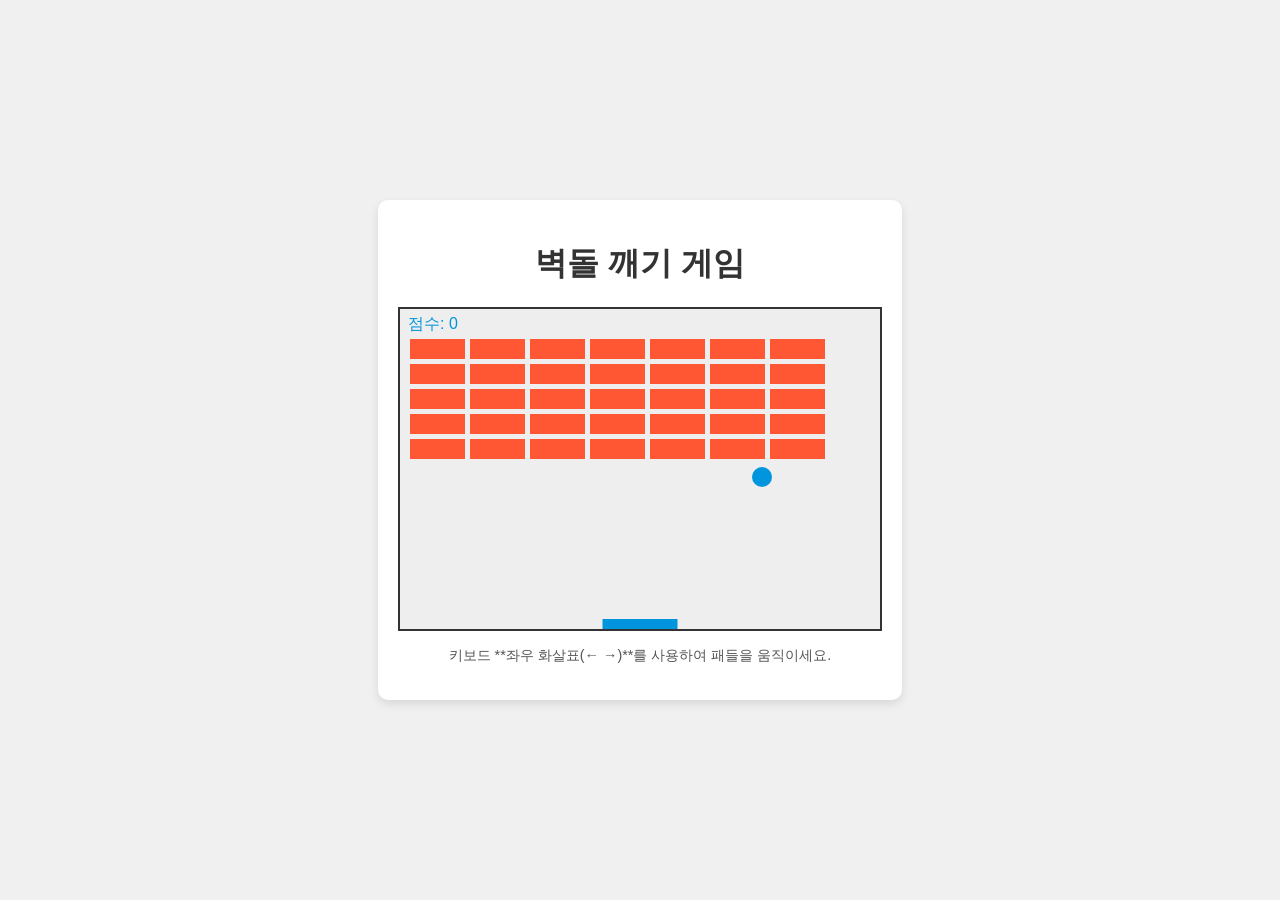
<file: blookgame/index.html>
<!DOCTYPE html>
<html lang="ko">
<head>
    <meta charset="UTF-8">
    <meta name="viewport" content="width=device-width, initial-scale=1.0">
    <title>간단 벽돌 깨기 게임</title>
    <link rel="stylesheet" href="style.css">
</head>
<body>
    <div class="container">
        <h1>벽돌 깨기 게임</h1>
        <canvas id="gameCanvas" width="480" height="320"></canvas> 
        <p>키보드 **좌우 화살표(← →)**를 사용하여 패들을 움직이세요.</p>
    </div>
    
    <script src="script.js"></script>
</body>
</html>
</file>
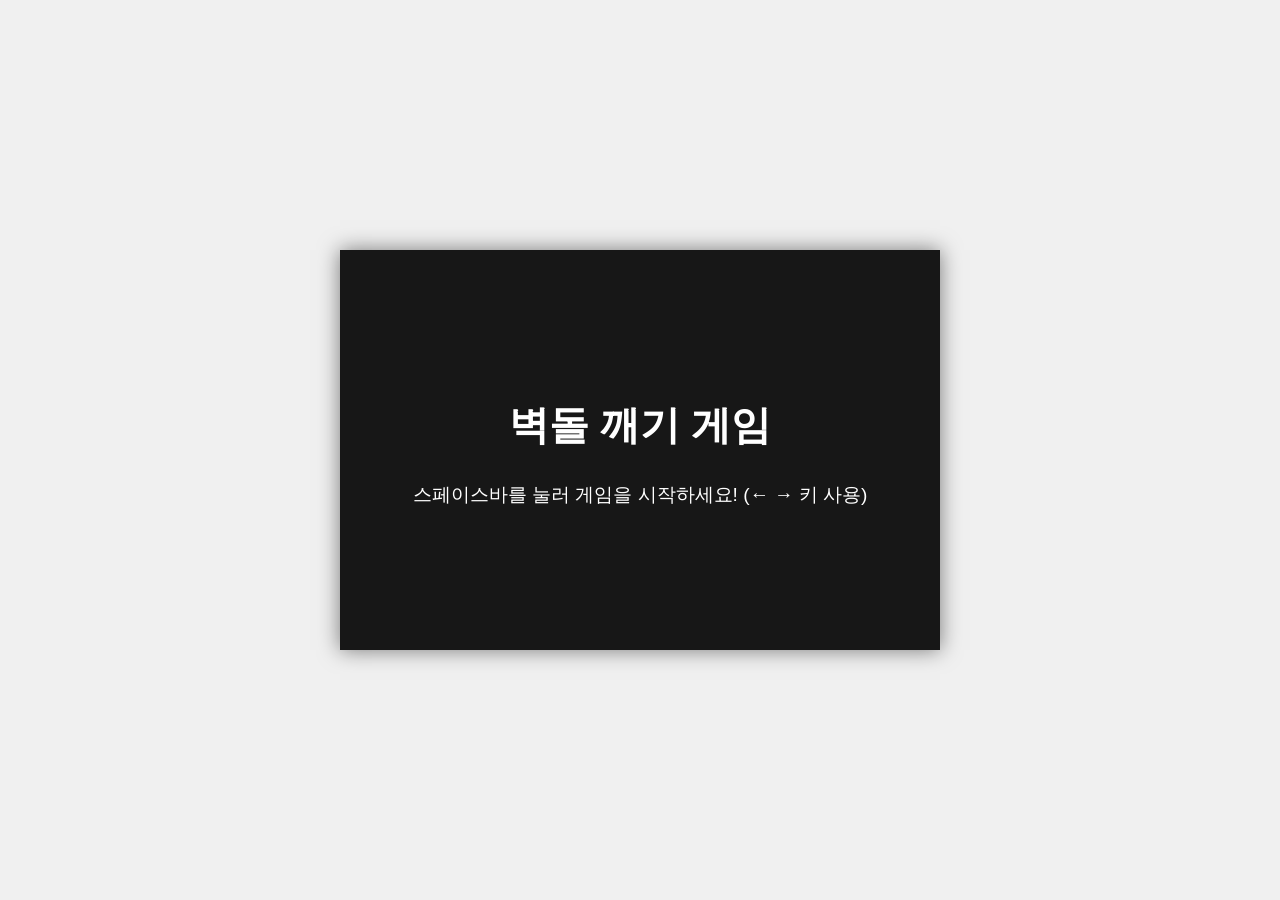
<file: blookgameupdate/index.html>
<!DOCTYPE html>
<html lang="ko">
<head>
    <meta charset="UTF-8">
    <title>벽돌 깨기 게임</title>
    <link rel="stylesheet" href="style.css"> 
</head>
<body>
    <div class="game-container">
        <canvas id="gameCanvas" width="600" height="400"></canvas>
        
        <div id="gameStatusOverlay" class="overlay">
            <h1 id="statusTitle">벽돌 깨기 게임</h1>
            <p id="statusMessage">스페이스바를 눌러 게임을 시작하세요! (← → 키 사용)</p>
            <button id="restartButton" class="hidden-button">다시 시작</button>
        </div>
    </div>

    <script src="script.js"></script>
</body>
</html>
</file>
<file: blookgame/style.css>
body {
    font-family: Arial, sans-serif;
    display: flex;
    justify-content: center;
    align-items: center;
    min-height: 100vh;
    margin: 0;
    background-color: #f0f0f0;
}

.container {
    text-align: center;
    background: #fff;
    padding: 20px;
    border-radius: 10px;
    box-shadow: 0 4px 10px rgba(0, 0, 0, 0.1);
}

#gameCanvas {
    background: #eee;
    display: block;
    margin: 0 auto 15px auto;
    border: 2px solid #333;
}

h1 {
    color: #333;
}

p {
    color: #555;
    font-size: 0.9em;
}
</file>
<file: blookgameupdate/style.css>
body {
    display: flex;
    justify-content: center;
    align-items: center;
    height: 100vh;
    margin: 0;
    background-color: #f0f0f0;
    font-family: Arial, sans-serif;
}

.game-container {
    position: relative;
    box-shadow: 0 0 20px rgba(0, 0, 0, 0.5);
}

#gameCanvas {
    display: block; 
    background: #eee;
}

/* --- 오버레이 스타일 --- */
.overlay {
    position: absolute;
    top: 0;
    left: 0;
    width: 100%;
    height: 100%;
    display: flex;
    flex-direction: column;
    justify-content: center;
    align-items: center;
    text-align: center;
    color: white;
    background-color: rgba(0, 0, 0, 0.9);
    transition: opacity 0.3s;
    box-sizing: border-box;
    padding: 20px;
    z-index: 10;
}

.overlay.hidden {
    display: none; 
}

#statusTitle {
    font-size: 2.5em;
    margin-bottom: 10px;
}

#statusMessage {
    font-size: 1.2em;
    margin-bottom: 20px;
}

/* 1. 텍스트 깜빡임 애니메이션 정의 */
@keyframes blink {
    0% { opacity: 1; }
    50% { opacity: 0.3; }
    100% { opacity: 1; }
}

/* 2. 깜빡임 효과를 적용할 클래스 */
.blinking-message {
    animation: blink 1.5s infinite; /* 1.5초 간격으로 무한 반복 */
}

#restartButton {
    padding: 10px 20px;
    font-size: 1.1em;
    cursor: pointer;
    border: none;
    background-color: #0095DD;
    color: white;
    border-radius: 5px;
    transition: background-color 0.2s;
}

#restartButton:hover {
    background-color: #007bb5;
}

.hidden-button {
    display: none;
}
</file>
